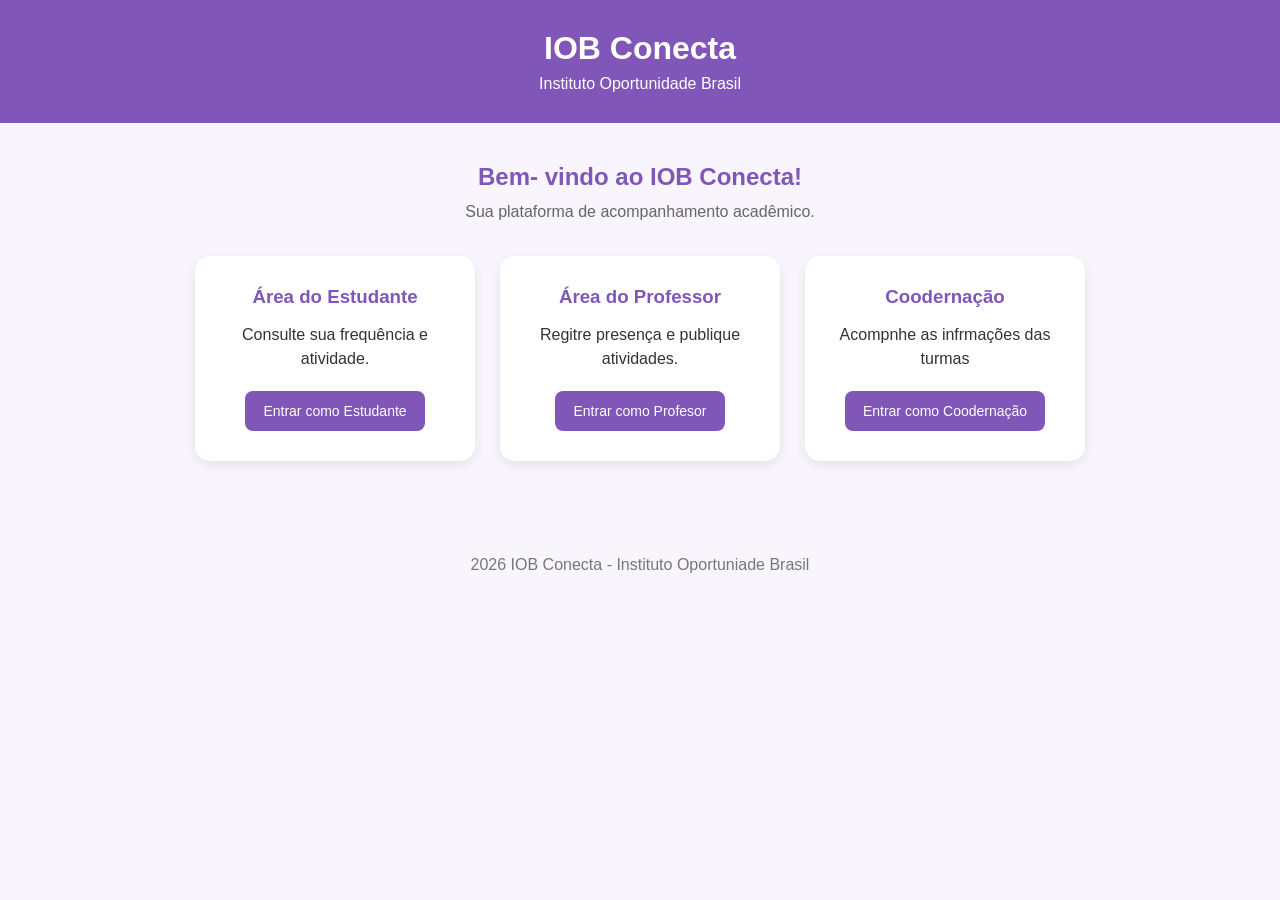
<file: index.html>
<!DOCTYPE html>
<html lang="pt-BR">
    
<head>
    <meta charset="UTF-8">
    <meta name="viewport" content="width=device-width, initial-scale=1.0">

    <title>IOB Conecta</title>

    <link rel="stylesheet" href="style.css">

</head>

<body>

    <header>
        <h1>IOB Conecta</h1>
        <p>Instituto Oportunidade Brasil</p>
    </header>

    <main>

        <h2>Bem- vindo ao IOB Conecta!</h2>

        <p>
            Sua plataforma de acompanhamento acadêmico.
        </p>

        <section class="cards">

            <div class="card">
                <h3>Área do Estudante</h3>
                <p>Consulte sua frequência e atividade.</p>
                <a href="login.html" class="botao-link">Entrar como Estudante</a>
            </div>

            <div class="card">
                <h3>Área do Professor</h3>
                <p>Regitre presença e publique atividades.</p>
                <a href="login.html" class="botao-link">Entrar como Profesor</a>
            </div>

            <div class="card">
                <h3>Coodernação</h3>
                <p>Acompnhe as infrmações das turmas</p>
                <a href="login.html" class="botao-link">Entrar como Coodernação</a>
            </div>

        </section>

    </main>

    <footer>
        <p>2026 IOB Conecta - Instituto Oportuniade Brasil</p>
    </footer>

    <script src="script.js"></script>

</body>
</html>
</file>
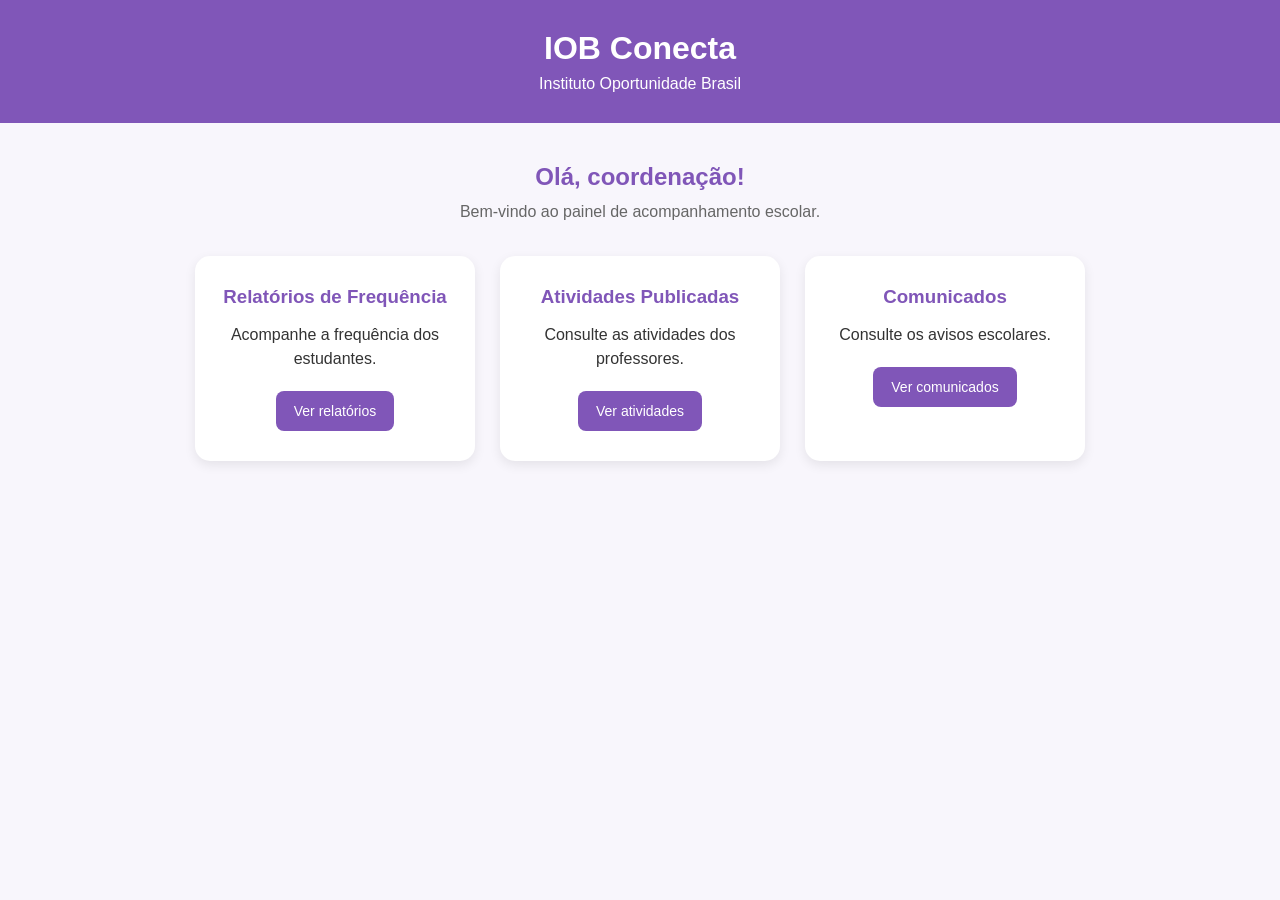
<file: coodernação.html>
<!DOCTYPE html>
<html lang="pt-BR">

<head>
    <meta charset="UTF-8">
    <meta name="viewport" content="width=device-width, initial-scale=1.0">
    <title>Painel da Coordenação - IOB Conecta</title>
    <link rel="stylesheet" href="style.css">
</head>

<body>

    <header>
        <h1>IOB Conecta</h1>
        <p>Instituto Oportunidade Brasil</p>
    </header>

    <main>
        <h2>Olá, coordenação!</h2>
        <p>Bem-vindo ao painel de acompanhamento escolar.</p>

        <section class="cards">

            <div class="card">
                <h3>Relatórios de Frequência</h3>
                <p>Acompanhe a frequência dos estudantes.</p>
                <button onclick="verRelatorios()">
                    Ver relatórios
                </button>
            </div>

            <div class="card">
                <h3>Atividades Publicadas</h3>
                <p>Consulte as atividades dos professores.</p>
                <button onclick="verPublicacoes()">
                    Ver atividades
                </button>
            </div>

            <div class="card">
                <h3>Comunicados</h3>
                <p>Consulte os avisos escolares.</p>
                <button onclick="verComunicados()">
                    Ver comunicados
                </button>
            </div>

        </section>

        <div id="resultado"></div>

    </main>

    <script src="script.js"></script>

</body>
</html>
</file>
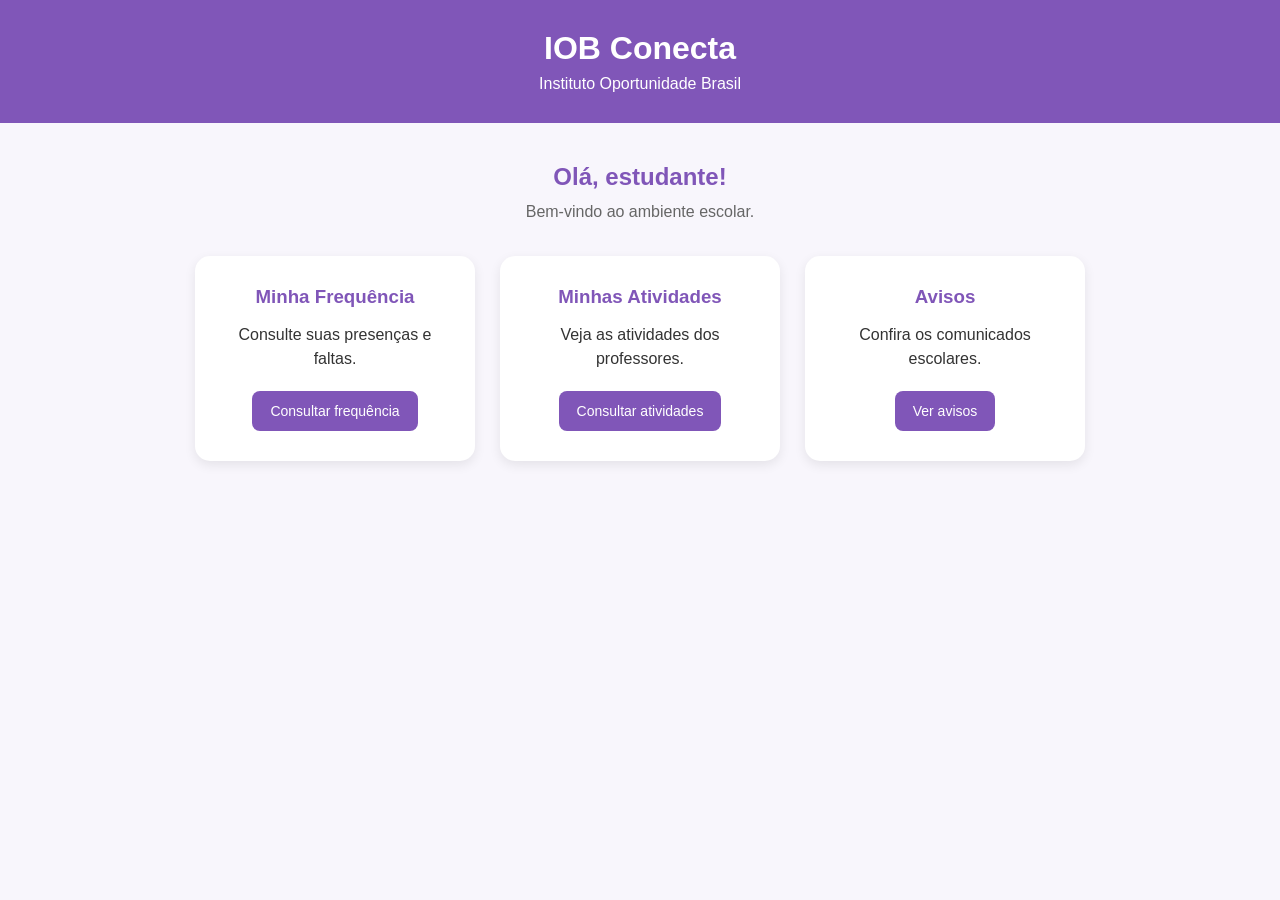
<file: estudante.html>
<!DOCTYPE html>
<html lang="pt-BR">

<head>
    <meta charset="UTF-8">
    <meta name="viewport" content="width=device-width, initial-scale=1.0">
    <title>Painel do Estudante - IOB Conecta</title>
    <link rel="stylesheet" href="style.css">
</head>

<body>

    <header>
        <h1>IOB Conecta</h1>
        <p>Instituto Oportunidade Brasil</p>
    </header>

    <main>
        <h2>Olá, estudante!</h2>
        <p>Bem-vindo ao ambiente escolar.</p>

        <section class="cards">

            <div class="card">
                <h3>Minha Frequência</h3>
                <p>Consulte suas presenças e faltas.</p>
                <button onclick="verFrequencia()">Consultar frequência</button>
            </div>

            <div class="card">
                <h3>Minhas Atividades</h3>
                <p>Veja as atividades dos professores.</p>
                <button onclick="verAtividades()">Consultar atividades</button>
            </div>

            <div class="card">
                <h3>Avisos</h3>
                <p>Confira os comunicados escolares.</p>
                <button onclick="verAvisos()">Ver avisos</button>
            </div>

        </section>

        <div id="resultado"></div>
    </main>

    <script src="script.js"></script>

</body>
</html>
</file>
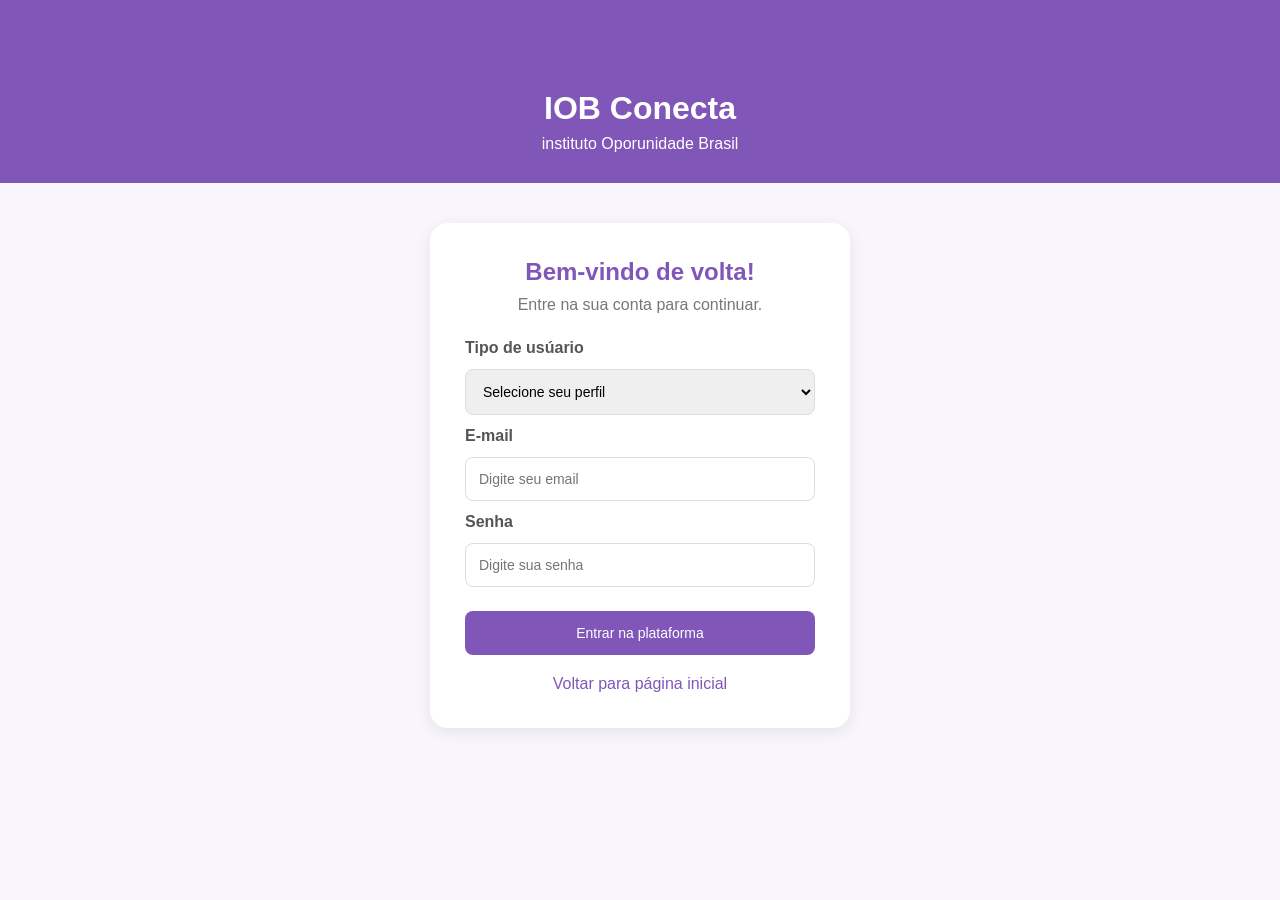
<file: login.html>
<!DOCTYPE html>
<html lang="pt-BR">

<header>
    <meta charset="UTF-8">
    <meta name="viewport" content="width=device-width, initial-scale=1.0">

    <title>login - IOB Conecta</title>

    <link rel="stylesheet" href="style.css">
</header>


<body>


    <header>
        <h1>IOB Conecta</h1>
        <p>instituto Oporunidade Brasil</p>
    </header>

    <main class="login-container">

        <div class="login-card">

            <h2>Bem-vindo de volta!</h2>

            <p>Entre na sua conta para continuar.</p>

            <form id="formLogin">

                <label for="perfil">Tipo de usúario</label>

                <select id="perfil" required>
                    <option value="">Selecione seu perfil</option>
                    <option value="Estudante">Estudante</option>
                    <option value="Professor">Professor</option>
                    <option value="Coodernação">Coodernação</option>
                </select>

                <label for="email">E-mail</label>

                <input
                type="email"
                id="email"
                placeholder="Digite seu email"
                required
                >

                <label for="senha">Senha</label>

                <input
                type="password"
                id="senha"
                placeholder="Digite sua senha"
                required
                >

                <button type="submit">Entrar na plataforma</button>


            </form>

            <a href="index.html">Voltar para página inicial</a>


        </div>

    </main>

    <script src="script.js"></script>

    
</body>
</html>
</file>
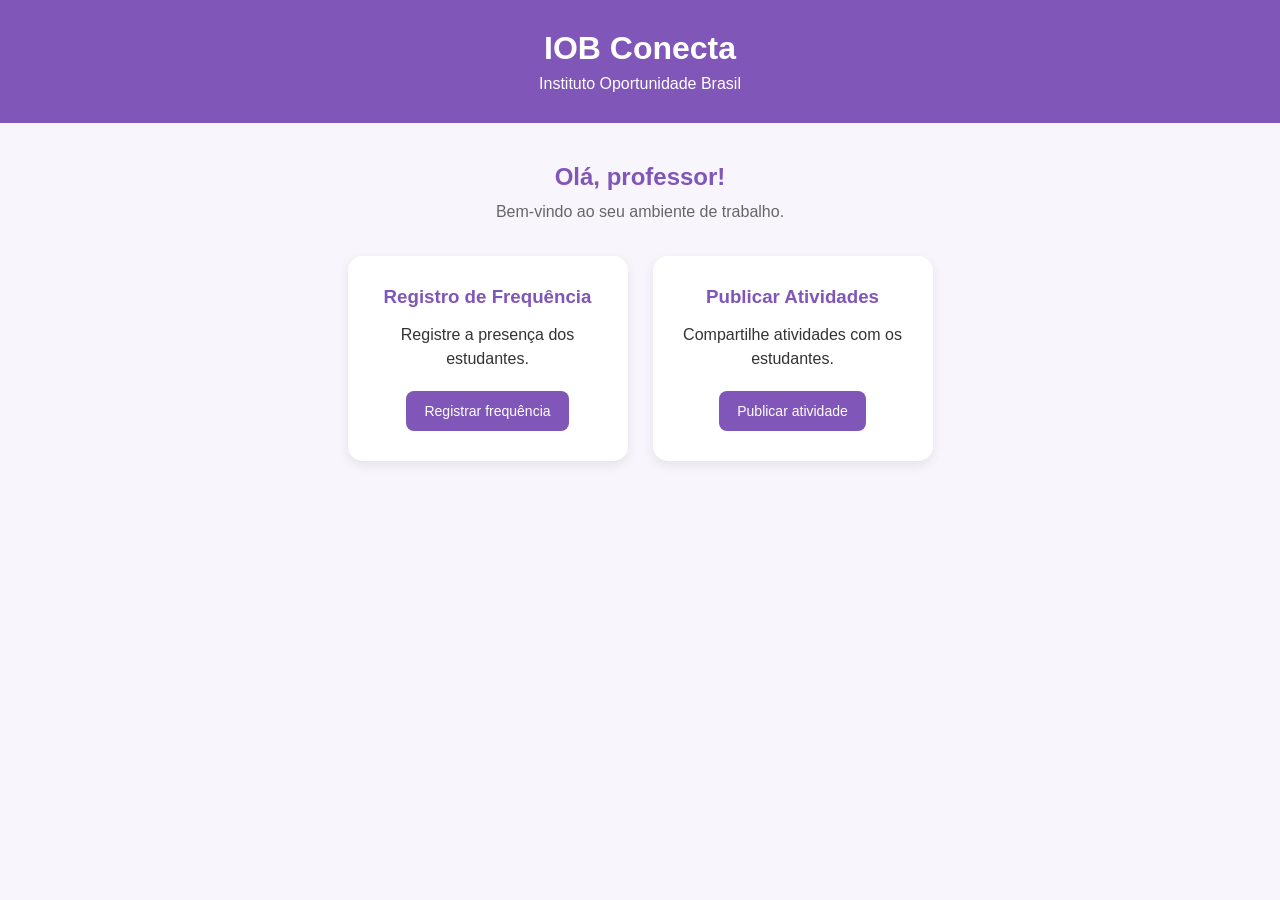
<file: professor.html>
<!DOCTYPE html>
<html lang="pt-BR">

<head>
    <meta charset="UTF-8">
    <meta name="viewport" content="width=device-width, initial-scale=1.0">
    <title>Painel do Professor - IOB Conecta</title>
    <link rel="stylesheet" href="style.css">
</head>

<body>

    <header>
        <h1>IOB Conecta</h1>
        <p>Instituto Oportunidade Brasil</p>
    </header>

    <main>
        <h2>Olá, professor!</h2>
        <p>Bem-vindo ao seu ambiente de trabalho.</p>

        <section class="cards">

            <div class="card">
                <h3>Registro de Frequência</h3>
                <p>Registre a presença dos estudantes.</p>
                <button onclick="registrarFrequencia()">
                    Registrar frequência
                </button>
            </div>

            <div class="card">
                <h3>Publicar Atividades</h3>
                <p>Compartilhe atividades com os estudantes.</p>
                <button onclick="publicarAtividade()">
                    Publicar atividade
                </button>
            </div>

        </section>

        <div id="resultado"></div>
    </main>

    <script src="script.js"></script>

</body>
</html>
</file>
<file: style.css>
/* CONFIGURAÇÕES GERAIS */

* {
    margin: 0;
    padding: 0;
    box-sizing: border-box;
}

body {
    font-family: Arial, sans-serif;
    background-color: #F8F6FC;
    color: #333333;
}

/* CABEÇALHO */

header {
    background-color: #8056B8;
    color: #FFFFFF;
    padding: 30px;
    text-align: center;
}

header h1 {
    font-size: 32px;
    margin-bottom: 8px;
    color: #FFFFFF;
}

header p {
    color: #FFFFFF;
}

/* CONTEÚDO */

main {
    padding: 40px 20px;
    text-align: center;
}

main h2 {
    color: #8056B8;
    margin-bottom: 12px;
}

main > p {
    color: #666666;
}

/* CARTÕES */

.cards {
    display: flex;
    justify-content: center;
    gap: 25px;
    flex-wrap: wrap;
    margin-top: 35px;
}

.card {
    background-color: #FFFFFF;
    width: 280px;
    padding: 30px 20px;
    border-radius: 15px;
    box-shadow: 0 4px 12px #00000015;
}

.card h3 {
    color: #8056B8;
    margin-bottom: 15px;
}

.card p {
    margin-bottom: 20px;
    line-height: 1.5;
}

/* BOTÕES */

button {
    background-color: #8056B8;
    color: #FFFFFF;
    border: none;
    padding: 12px 18px;
    border-radius: 8px;
    cursor: pointer;
    font-size: 14px;
}

button:hover {
    background-color: #684197;
}

/* RODAPÉ */

footer {
    text-align: center;
    padding: 25px;
    color: #777777;
    margin-top: 30px;
}




/*TELA DE LOGIN */

.login-container {
    display: flex;
    justify-content: center;
    align-items: center;
    min-height: 65vh;
}

.login-card {
    background-color: white;
    width: 100%;
    max-width: 420px;
    padding: 35px;
    border-radius: 18px;
    box-shadow: 0 4px 15px #00000015;
}


.login-card h2 {
    color:#8056B8;
    margin-bottom: 10px;
}


.login-card > p {
    color: #777777;
    margin-bottom: 25px;
}


.login-card form {
    display: flex;
    flex-direction: column;
    gap: 12px;
    text-align: left;
}


.login-card label {
    font-weight: bold;
    color: #555555;
}


.login-card input,
.login-card select {
    padding: 13px;
    border: 1px solid #DDDDDD;
    border-radius: 8px;
    font-size: 14px;
    width: 100%;
}


.login-card button {
    margin-top: 12px;
    padding: 14px;
}


.login-card > a {
    display: block;
    margin-top: 20px;
    text-align: center;
    color: #8056B8;
    text-decoration: none;
}


.botao-link {
    display: inline-block;
    background-color: #8056B8;
    color: white;
    padding: 12px 18px;
    border-radius: 8px;
    text-decoration: none;
    font-size: 14px;
}


.botao-link:hover {
    background-color: #684197;
}
</file>
